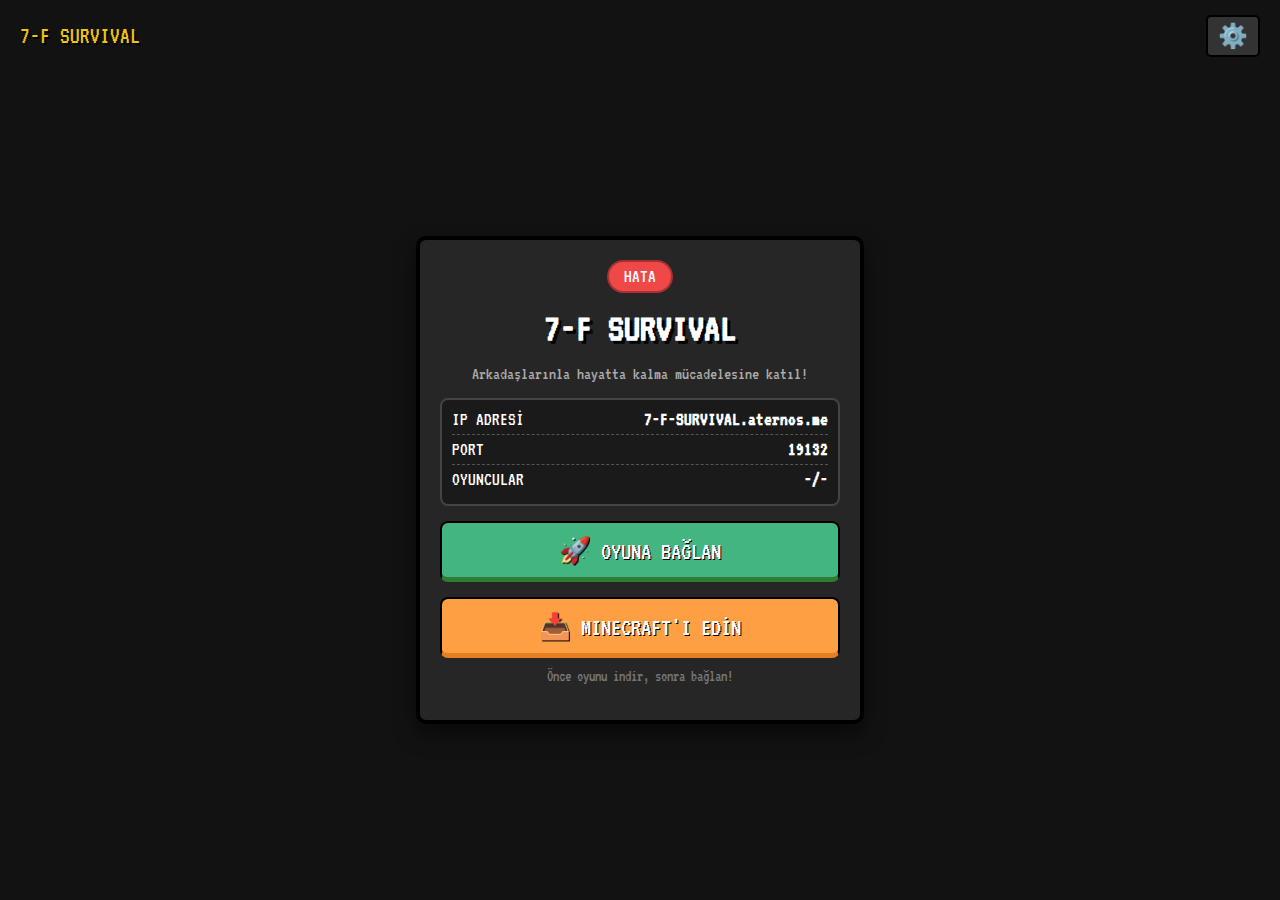
<file: index.html>
<!DOCTYPE html>
<html lang="tr">
<head>
    <meta charset="UTF-8">
    <meta name="viewport" content="width=device-width, initial-scale=1.0">
    <title>7-F SURVIVAL Portal</title>
    <link href="https://fonts.googleapis.com/css2?family=VT323&display=swap" rel="stylesheet">
    <link rel="stylesheet" href="style.css">
</head>
<body>

    <header>
        <div class="logo">7-F SURVIVAL</div>
        <button id="adminBtn" class="mc-btn small">⚙️</button>
    </header>

    <div class="main-container">
        <div class="hero-card">
            <div class="status-badge offline" id="statusBadge">YÜKLENİYOR...</div>
            
            <h1 class="server-title">7-F SURVIVAL</h1>
            <p class="server-desc">Arkadaşlarınla hayatta kalma mücadelesine katıl!</p>

            <div class="info-grid">
                <div class="info-item">
                    <span>IP ADRESİ</span>
                    <strong id="ipDisplay">7-F-SURVIVAL.aternos.me</strong>
                </div>
                <div class="info-item">
                    <span>PORT</span>
                    <strong>19132</strong>
                </div>
                <div class="info-item">
                    <span>OYUNCULAR</span>
                    <strong id="playerCount">-/-</strong>
                </div>
            </div>

            <a href="minecraft://?addExternalServer=7-F-SURVIVAL|7-F-SURVIVAL.aternos.me:19132" class="mc-btn big-green">
                🚀 OYUNA BAĞLAN
            </a>
            
            <a href="https://mcpedl.org/uploads_files/21-11-2025/minecraft-1-21-124.apk" class="mc-btn big-orange">
                📥 MINECRAFT'I EDİN
            </a>

            <p class="sub-text">Önce oyunu indir, sonra bağlan!</p>
        </div>
    </div>

    <div id="loginModal" class="modal hidden">
        <div class="modal-content">
            <h3>Yönetici Girişi</h3>
            <input type="password" id="pinInput" placeholder="PIN Kodu" maxlength="4">
            <button id="loginSubmit" class="mc-btn">Giriş</button>
            <button id="closeModal" class="mc-btn red">İptal</button>
        </div>
    </div>

    <div id="adminPanel" class="modal hidden">
        <div class="modal-content">
            <h3>Sunucu Kontrolü</h3>
            <p>Sunucuyu açmak için panele git:</p>
            <a href="https://aternos.org/servers/" target="_blank" class="mc-btn big-blue">
                🔧 ATERNOS PANELİNE GİT
            </a>
            <button id="closeAdmin" class="mc-btn red top-margin">Çıkış</button>
        </div>
    </div>

    <script src="script.js"></script>
</body>
</html>
</file>
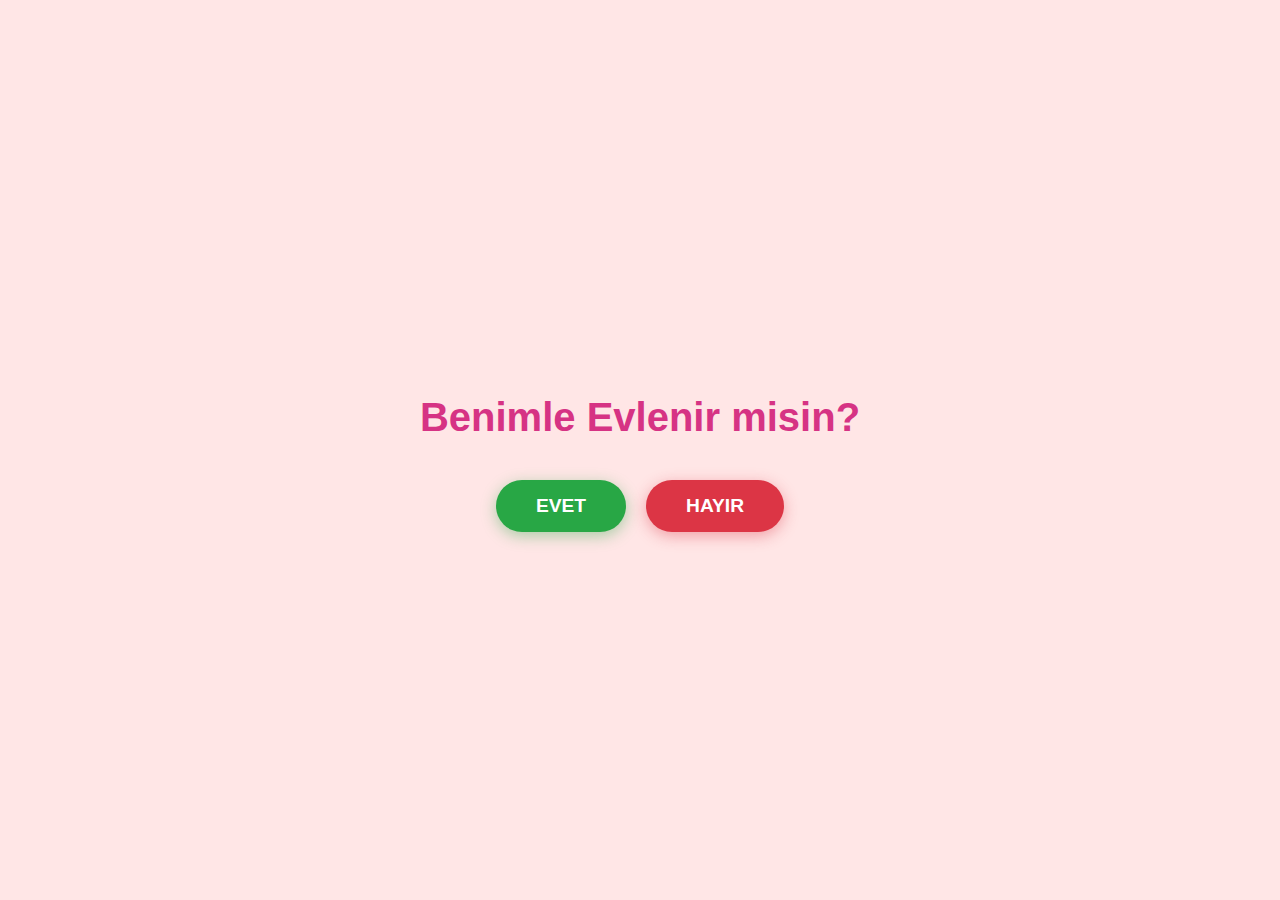
<file: pr.html>
<!DOCTYPE html>
<html lang="tr">
<head>
    <meta charset="UTF-8">
    <meta name="viewport" content="width=device-width, initial-scale=1.0">
    <title>Sana Bir Sorum Var!</title>
    <style>
        body {
            font-family: 'Segoe UI', Tahoma, Geneva, Verdana, sans-serif;
            background-color: #ffe6e6; /* Tatlı bir pembe arka plan */
            display: flex;
            flex-direction: column;
            justify-content: center;
            align-items: center;
            height: 100vh;
            margin: 0;
            overflow: hidden; /* Buton dışarı taşmasın */
        }

        h1 {
            color: #d63384;
            text-align: center;
            font-size: 2.5rem;
            margin-bottom: 40px;
            padding: 0 20px;
        }

        .container {
            position: relative;
            text-align: center;
        }

        .buttons {
            display: flex;
            gap: 20px;
            justify-content: center;
        }

        button {
            padding: 15px 40px;
            font-size: 1.2rem;
            border: none;
            border-radius: 50px;
            cursor: pointer;
            transition: all 0.3s ease;
            font-weight: bold;
        }

        #evetBtn {
            background-color: #28a745;
            color: white;
            box-shadow: 0 4px 15px rgba(40, 167, 69, 0.4);
        }

        #evetBtn:hover {
            transform: scale(1.1);
        }

        #hayirBtn {
            background-color: #dc3545;
            color: white;
            position: relative; /* Hareket edebilmesi için */
            box-shadow: 0 4px 15px rgba(220, 53, 69, 0.4);
        }

    </style>
</head>
<body>

    <h1 id="mesaj">Yükleniyor...</h1>

    <div class="buttons">
        <button id="evetBtn" onclick="kabulEtti()">EVET</button>
        <button id="hayirBtn" onmouseover="kac(this)" onclick="kac(this)">HAYIR</button>
    </div>

    <script>
        // 1. URL'den mesajı çekme kısmı
        function metniAyarla() {
            const urlParametreleri = new URLSearchParams(window.location.search);
            // URL'de ?s= kısmından sonrasını alır
            const gelenMesaj = urlParametreleri.get('s');
            
            const baslik = document.getElementById('mesaj');

            if (gelenMesaj) {
                // Gelen metni başlığa yaz
                baslik.innerText = gelenMesaj;
            } else {
                // Eğer URL boşsa varsayılan mesaj
                baslik.innerText = "Benimle Evlenir misin?";
            }
        }

        // 2. Hayır butonunun kaçma mantığı
        function kac(buton) {
            // Ekran genişliği ve yüksekliğini al
            const genislik = window.innerWidth;
            const yukseklik = window.innerHeight;

            // Rastgele yeni pozisyon belirle (ekran sınırları içinde)
            const yeniX = Math.random() * (genislik - 150);
            const yeniY = Math.random() * (yukseklik - 150);

            // Butonu "absolute" pozisyona alıp hareket ettiriyoruz
            buton.style.position = "absolute";
            buton.style.left = yeniX + "px";
            buton.style.top = yeniY + "px";
        }

        // 3. Evet butonuna basınca olacaklar
        function kabulEtti() {
            document.body.innerHTML = `
                <h1 style="font-size:4rem;">💖 BİLİYORDUM! 💖</h1>
                <p style="font-size:1.5rem; color:#d63384;">Seni Seviyorum!</p>
                <img src="https://media.giphy.com/media/T86i6yDyOYz7J6dPhf/giphy.gif" alt="Kalp" width="300">
            `;
            // Arka planı konfetili veya daha canlı yapabiliriz
            document.body.style.backgroundColor = "#fff0f5";
        }

        // Sayfa açıldığında metni ayarla
        metniAyarla();

    </script>
</body>
</html>
</file>
<file: style.css>
:root {
    --bg-color: #121212;
    --card-bg: #262626;
    --mc-green: #43b581;
    --mc-red: #f04747;
    --mc-blue: #7289da;
    --mc-orange: #ff9f43; /* Yeni Turuncu Renk */
    --text-color: #fff;
}

body {
    background-color: var(--bg-color);
    background-image: url('https://www.transparenttextures.com/patterns/dark-matter.png');
    color: var(--text-color);
    font-family: 'VT323', monospace;
    margin: 0;
    padding: 0;
    height: 100vh;
    display: flex;
    flex-direction: column;
}

/* Header */
header {
    padding: 15px 20px;
    display: flex;
    justify-content: space-between;
    align-items: center;
    position: absolute;
    width: 100%;
    top: 0;
    box-sizing: border-box;
    z-index: 10;
}

.logo { font-size: 1.5rem; color: #f1c40f; text-shadow: 2px 2px #000; }

/* Ana Ortalanmış Alan */
.main-container {
    flex: 1;
    display: flex;
    justify-content: center;
    align-items: center;
    padding: 20px;
    overflow-y: auto; /* Küçük ekranlarda kaydırma */
}

/* Tekli Dev Kart */
.hero-card {
    background: var(--card-bg);
    border: 4px solid #000;
    padding: 20px;
    width: 100%;
    max-width: 400px;
    text-align: center;
    border-radius: 10px;
    box-shadow: 0 10px 20px rgba(0,0,0,0.5);
    position: relative;
    margin-top: 60px; /* Header altında kalsın */
}

.status-badge {
    background: #555;
    color: white;
    padding: 5px 15px;
    border-radius: 20px;
    font-size: 1.2rem;
    display: inline-block;
    margin-bottom: 10px;
    border: 2px solid rgba(0,0,0,0.3);
}

.online { background-color: var(--mc-green); box-shadow: 0 0 10px var(--mc-green); }
.offline { background-color: var(--mc-red); }

.server-title { margin: 5px 0; font-size: 2.5rem; line-height: 1; color: #fff; text-shadow: 3px 3px 0 #000; }
.server-desc { color: #aaa; margin-bottom: 15px; font-size: 1.1rem; }

/* Bilgi Kutucukları */
.info-grid {
    background: rgba(0,0,0,0.3);
    border-radius: 8px;
    padding: 10px;
    margin-bottom: 15px;
    border: 2px solid #444;
}

.info-item {
    display: flex;
    justify-content: space-between;
    margin-bottom: 5px;
    font-size: 1.2rem;
    border-bottom: 1px dashed #555;
    padding-bottom: 5px;
}
.info-item:last-child { border-bottom: none; margin-bottom: 0; }

/* Buton Genel Ayarları */
.mc-btn {
    font-family: 'VT323', monospace;
    border: none;
    cursor: pointer;
    color: white;
    text-decoration: none;
    display: inline-block;
    border: 2px solid #000;
    transition: transform 0.1s;
    text-align: center;
}
.mc-btn:active { transform: scale(0.95); }

/* Admin Butonu */
.small { background: #333; font-size: 1.5rem; padding: 5px 10px; border-radius: 5px; }

/* Oyuna Bağlan (Yeşil) */
.big-green {
    background: var(--mc-green);
    width: 100%;
    padding: 12px;
    font-size: 1.6rem;
    border-radius: 8px;
    box-sizing: border-box;
    border-bottom: 5px solid #2e7d32;
    text-shadow: 1px 1px 0 #000;
}

/* YENİ: İndir Butonu (Turuncu) */
.big-orange {
    background: var(--mc-orange);
    width: 100%;
    padding: 12px;
    font-size: 1.6rem;
    border-radius: 8px;
    box-sizing: border-box;
    border-bottom: 5px solid #e67e22; /* Daha koyu turuncu */
    text-shadow: 1px 1px 0 #000;
    margin-top: 15px; /* Üstteki butonla arası */
}

/* Aternos Butonu (Mavi) */
.big-blue {
    background: var(--mc-blue);
    width: 100%;
    padding: 12px;
    font-size: 1.5rem;
    border-radius: 8px;
    box-sizing: border-box;
    display: block;
    margin-top: 10px;
}

.red { background: var(--mc-red); padding: 10px 20px; font-size: 1.2rem; }
.top-margin { margin-top: 15px; }

.sub-text { font-size: 1rem; color: #777; margin-top: 10px; }

/* Modal */
.modal {
    position: fixed; top: 0; left: 0; width: 100%; height: 100%;
    background: rgba(0,0,0,0.9);
    display: flex; justify-content: center; align-items: center;
    z-index: 100;
}
.hidden { display: none; }
.modal-content { background: var(--card-bg); padding: 30px; border: 2px solid #fff; text-align: center; width: 80%; max-width: 300px; border-radius: 10px; }
input { width: 100%; padding: 10px; margin: 15px 0; background: #111; border: 1px solid #555; color: white; font-family: inherit; font-size: 1.5rem; text-align: center; box-sizing: border-box; }
</file>
